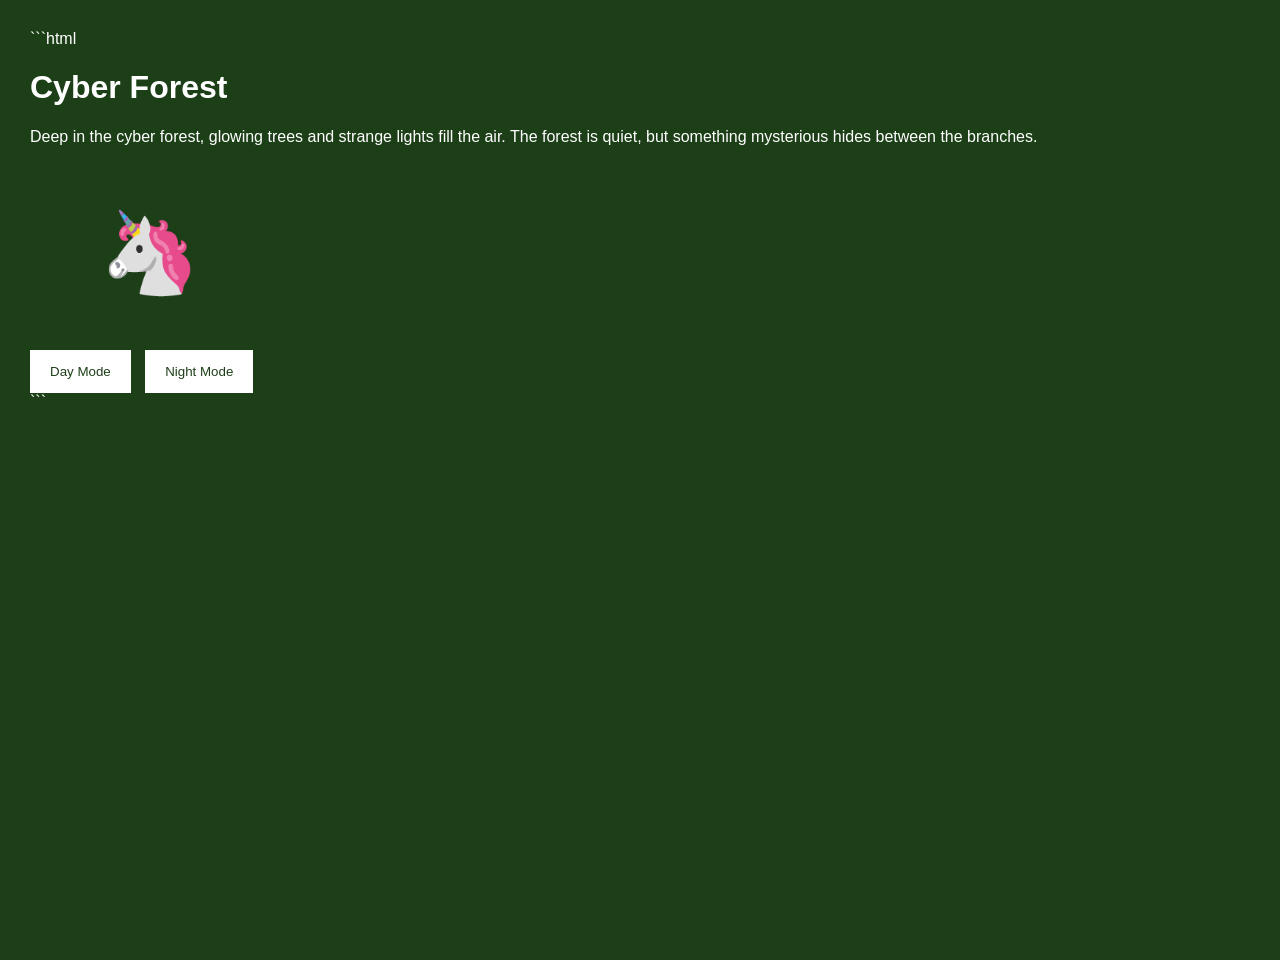
<file: environ/env3/env03.html>
```html
<!doctype html>
<html lang="en">

<head>
    <meta charset="utf-8">
    <title>Cyber Forest</title>

    <link href="env03.css" rel="stylesheet" type="text/css">

    <script src="https://code.jquery.com/jquery-3.7.1.min.js"></script>
</head>

<body>

    <div class="sky">

        <h1>Cyber Forest</h1>

        <p>
            Deep in the cyber forest, glowing trees and strange lights fill the air.
            The forest is quiet, but something mysterious hides between the branches.
        </p>

    </div>

    <div class="scene">

        <div class="character">
            <div class="character-icon">🦄</div>
        </div>

    </div>

    <button id="day-btn">Day Mode</button>
    <button id="night-btn">Night Mode</button>

    <div id="output"></div>

</body>

</html>
```
</file>
<file: environ/env3/env03.css>
body {
    min-height: 100%;
    margin: 0;
}

body {
    background: #1d3f18 url("https://www.metroparks.net/wp-content/uploads/2017/06/1080p_HBK_autumn-morning_GI.jpg") center/cover no-repeat fixed;
    color: white;
    font-family: sans-serif;
    padding: 30px;
}

.sky {
    margin-bottom: 40px;
}
.scene {
    display: flex;
    gap: 30px;
    align-items: center;
}

.character {
    display: flex;
    flex-direction: column;
    align-items: center;
    justify-content: center;
    width: 200px;
    padding: 20px;
    text-align: center;
}

.character-icon {
    font-size: 5rem;
    margin-bottom: 10px;
}

.character-label {
    margin: 0;
    font-size: 1rem;
    color: #d8f0b4;
}

button {
    margin-top: 20px;
    margin-right: 10px;
    padding: 12px 18px;
    border: 2px solid white;
    background: white;
    color: #1d3f18;
    cursor: pointer;
}

button.active {
    border-color: #000;
}
```
</file>
